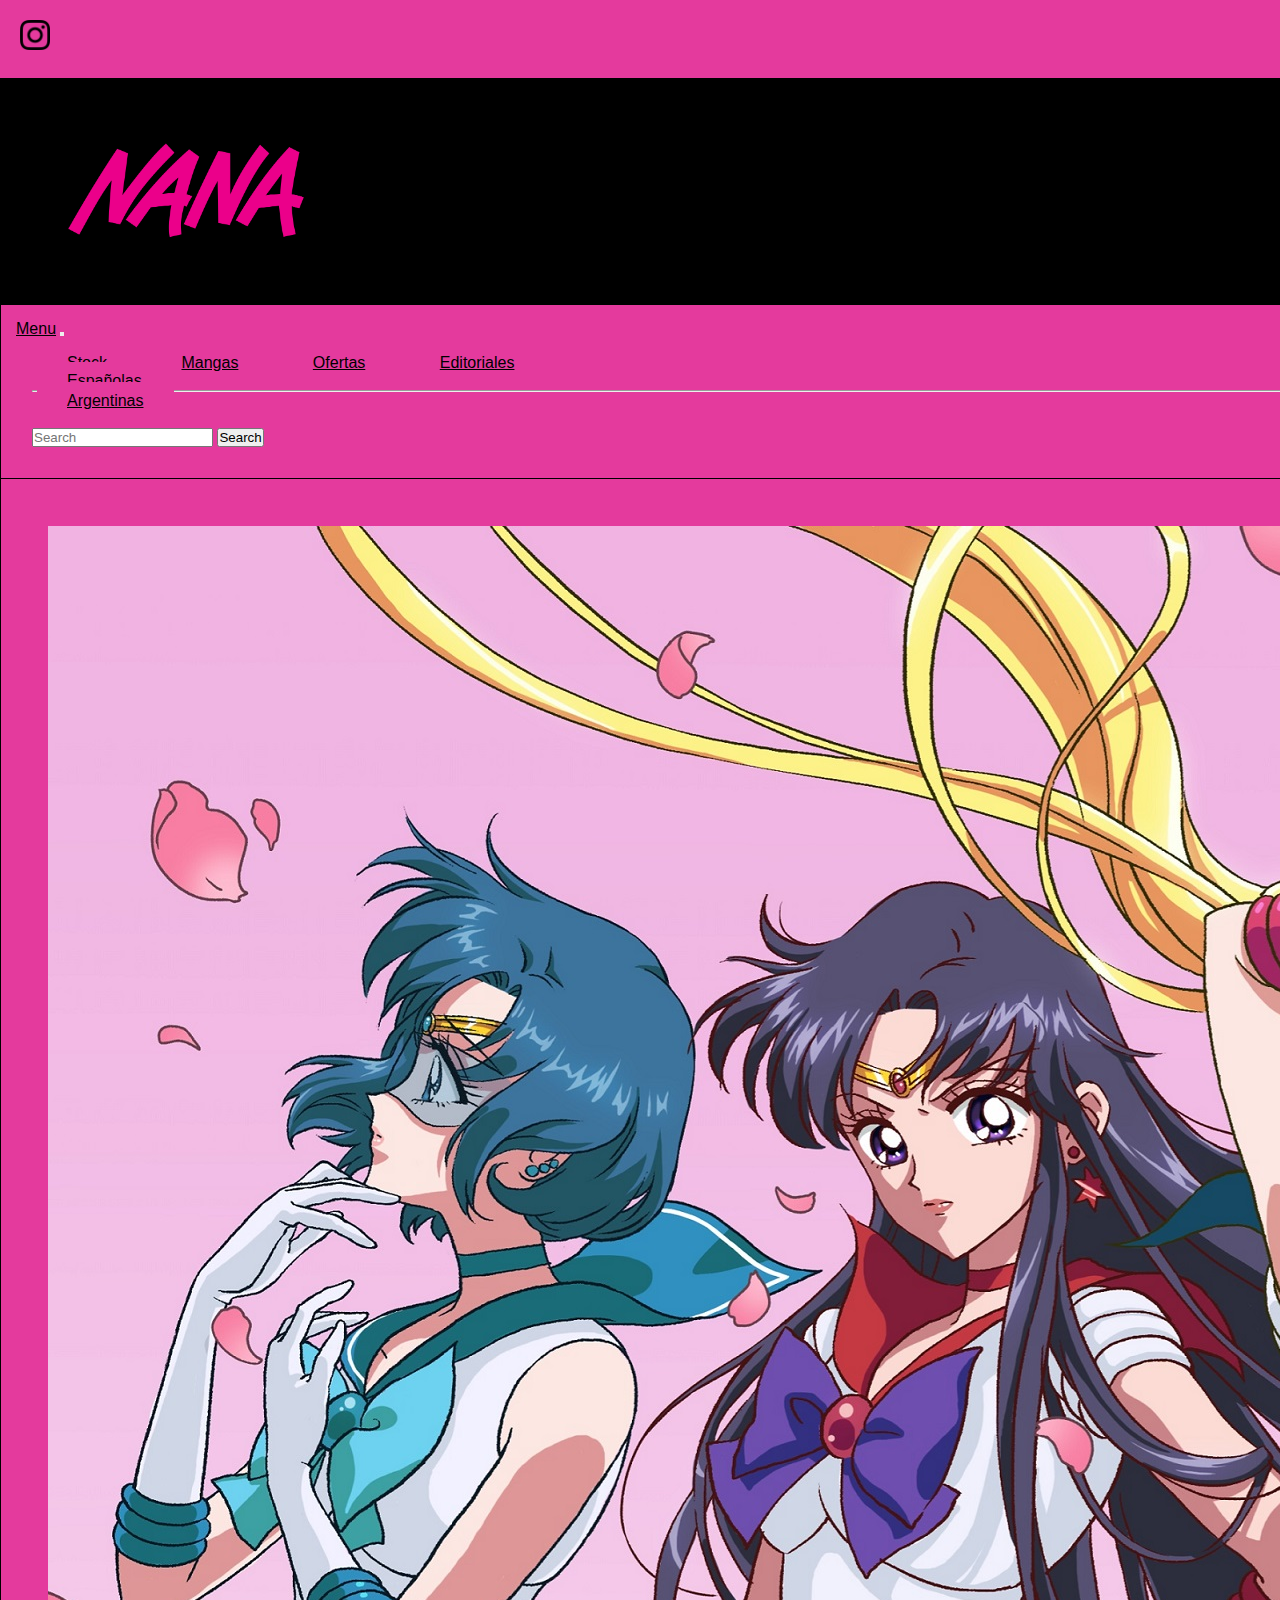
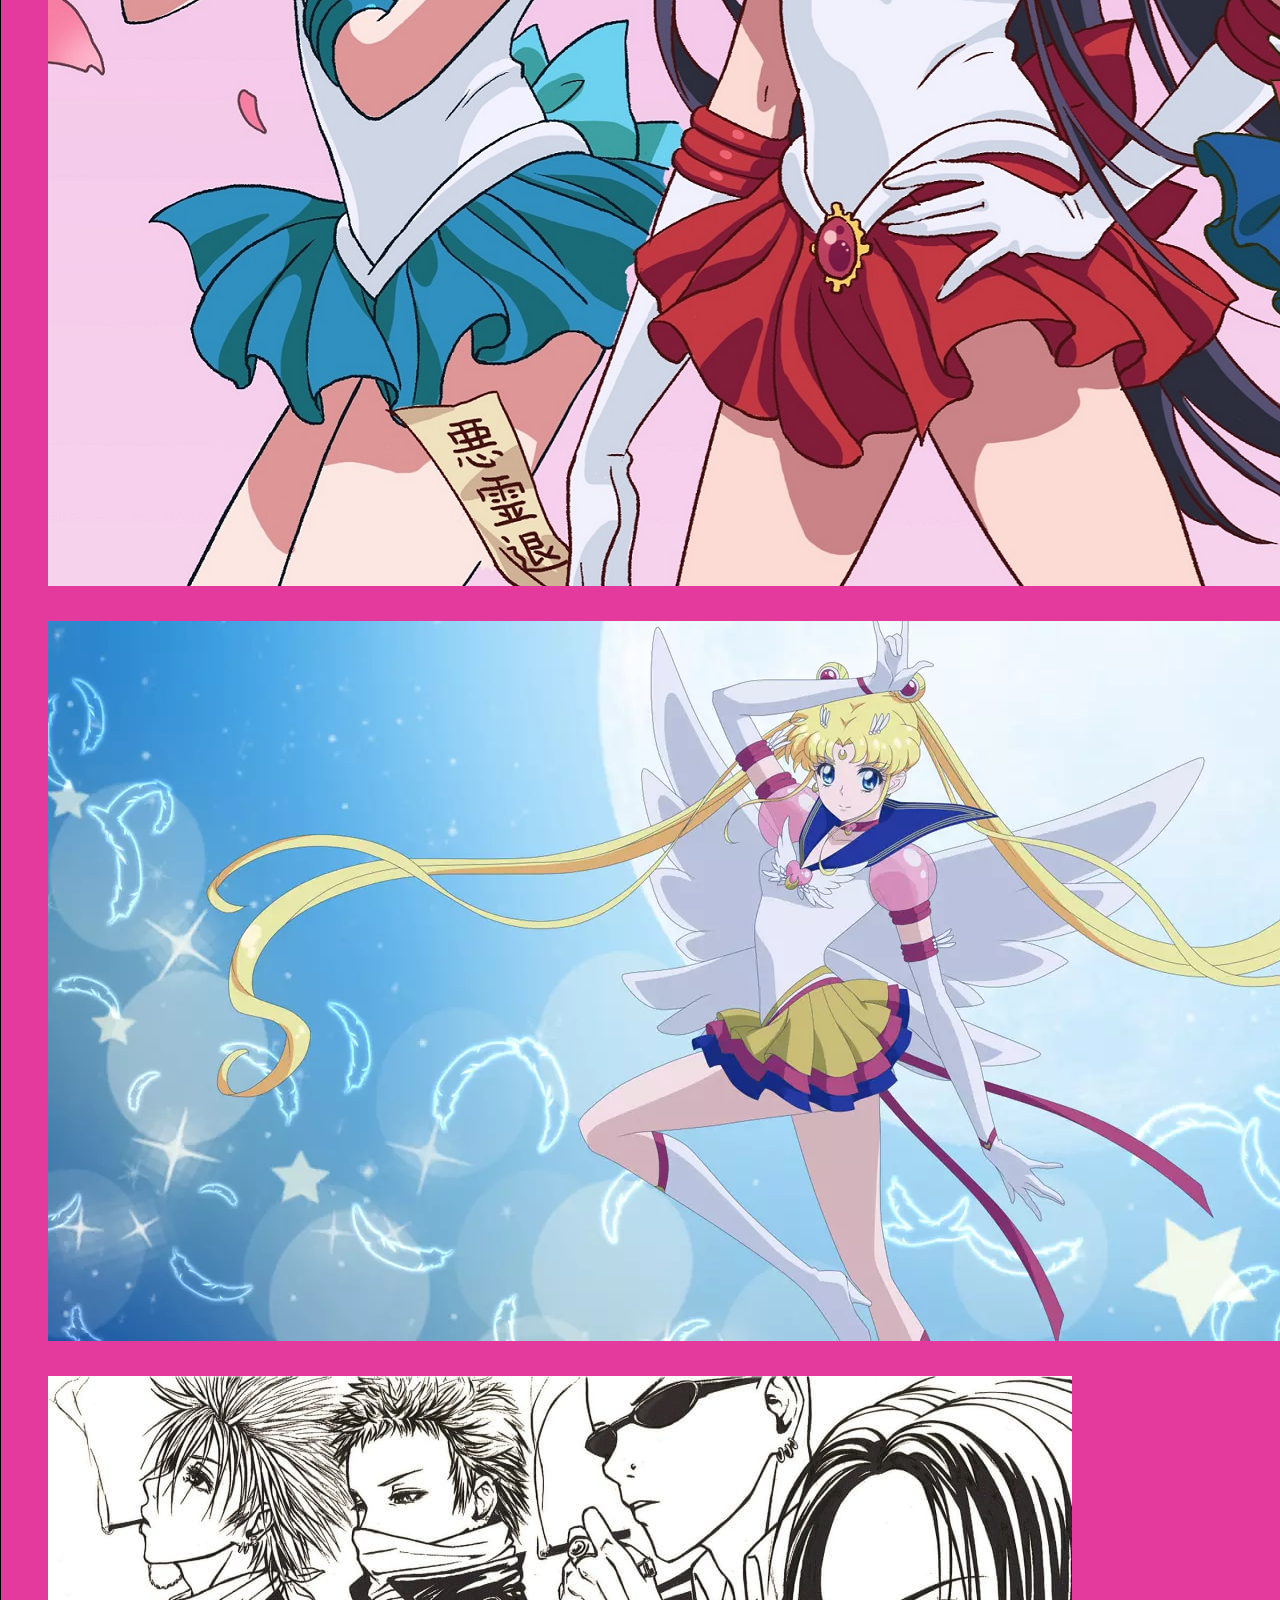
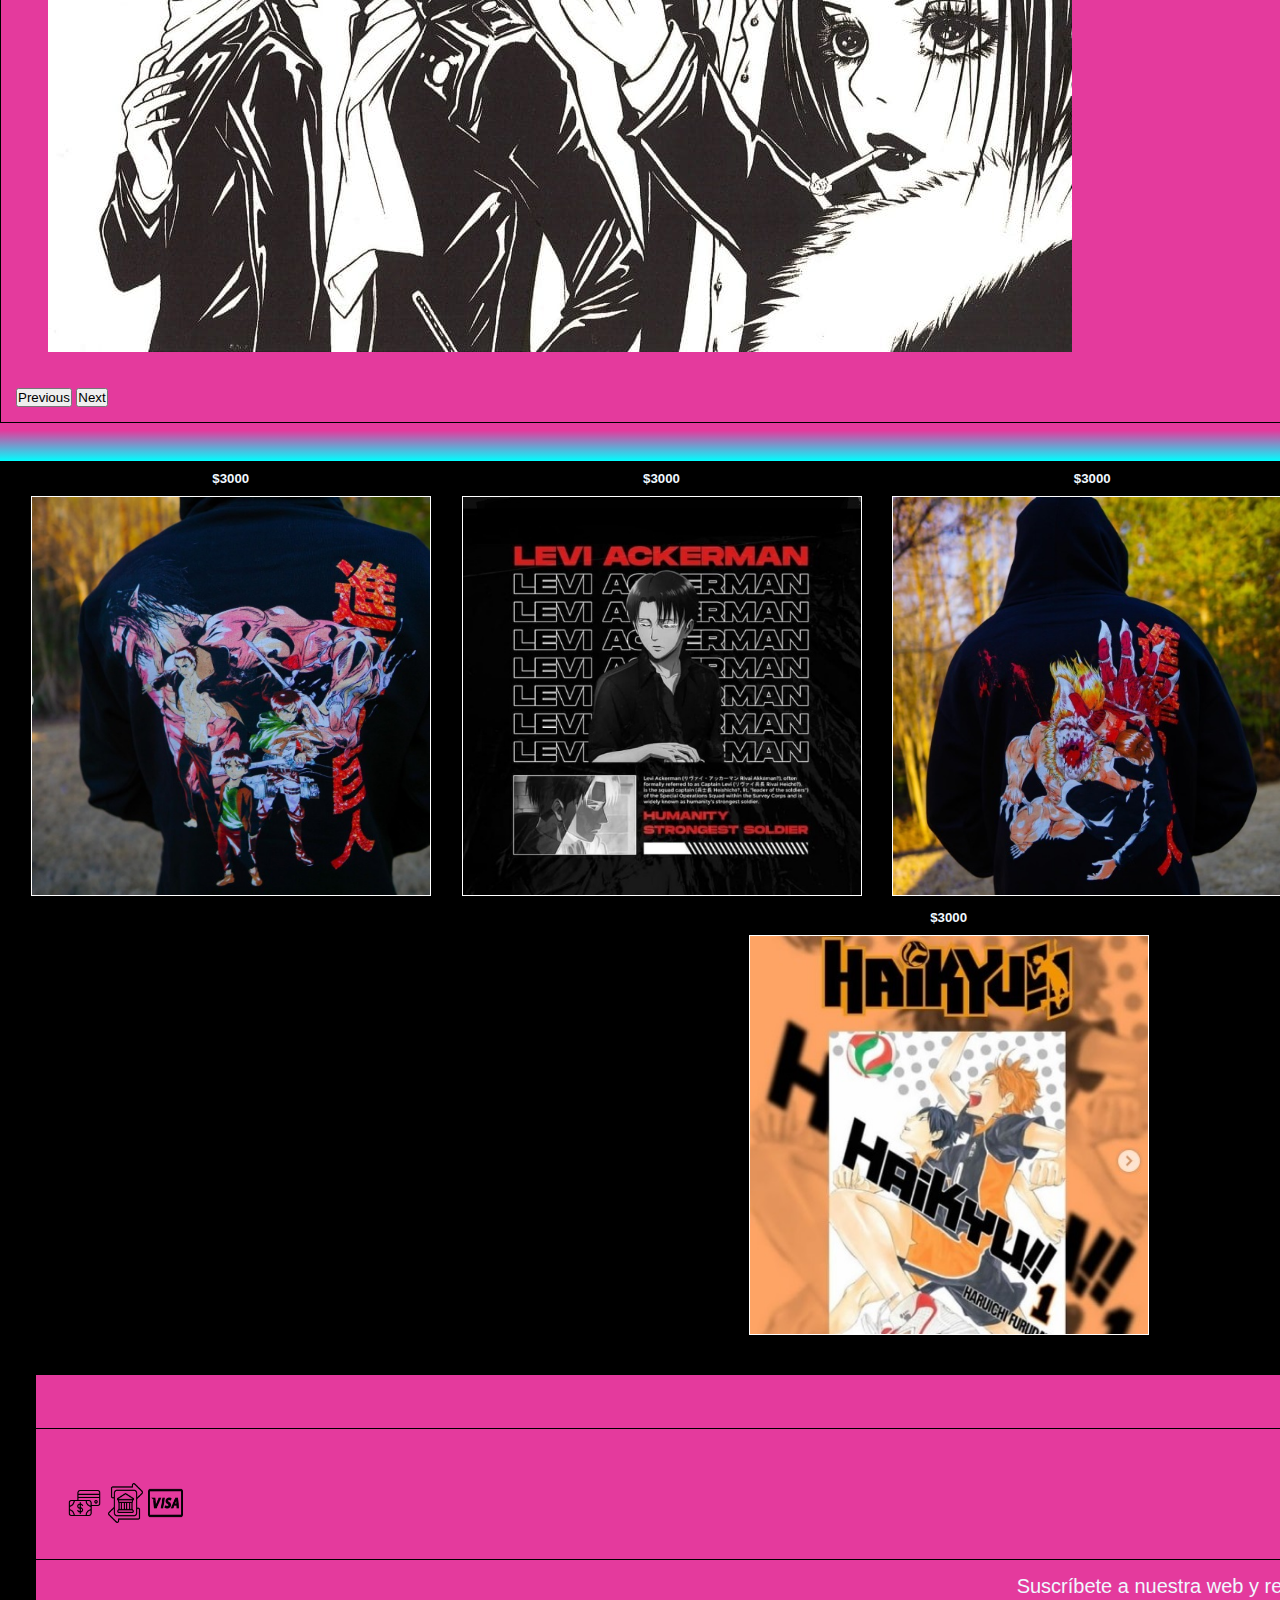
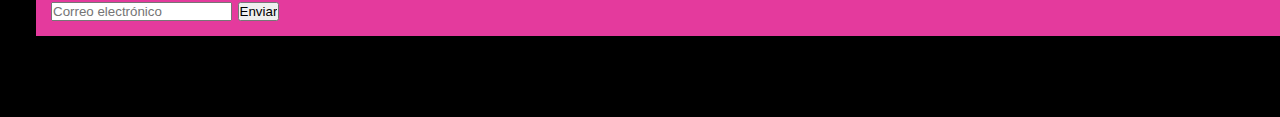
<file: index.html>
<!DOCTYPE html>
<html lang="en">

<head>
    <link rel="shortcut icon" href="imagen/favicon.ico" type="image/x-icon">
    <link rel="icon" href="imagen/favicon.ico" type="image/x-icon">
    <meta name="viewport" content="width=device-width, initial-scale=1.0">
    <title>Inicio</title>
    <link href="https://cdn.jsdelivr.net/npm/bootstrap@5.1.3/dist/css/bootstrap.min.css" rel="stylesheet"
        integrity="sha384-1BmE4kWBq78iYhFldvKuhfTAU6auU8tT94WrHftjDbrCEXSU1oBoqyl2QvZ6jIW3" crossorigin="anonymous">
    <link rel="stylesheet" href="estilos.css">
</head>

<body id="grilla-areas">
    <header id="arriba div-rosa" class="header-flex">
        <h1><a href="https://www.instagram.com/animestaff_store/" target="_blank"><img src="imagen/instagram.png"
                    width="30"></a></h1>
        <h2>NANA STORE</h2>
        <h3><a href=""><img src="imagen/wsp.png" width="30"></a>
    </header>
    <img class="logo" src="imagen/nana.png">
    <nav>
        <!--menu-->
        <nav class="navbar navbar-expand-lg navbar-light bg-light">
            <div class="container-fluid">
                <a class="navbar-brand" href="index.html">Menu</a>
                <button class="navbar-toggler" type="button" data-bs-toggle="collapse"
                    data-bs-target="#navbarSupportedContent" aria-controls="navbarSupportedContent"
                    aria-expanded="false" aria-label="Toggle navigation">
                    <span class="navbar-toggler-icon"></span>
                </button>
                <div class="collapse navbar-collapse" id="navbarSupportedContent">
                    <ul class="navbar-nav me-auto mb-2 mb-lg-0">
                        <li class="nav-item">
                            <a class="nav-link active" aria-current="page" href="productos.html">Stock</a>
                        </li>
                        <li class="nav-item">
                            <a class="nav-link active" aria-current="page" href="mangas.html">Mangas</a>
                        </li>
                        <li class="nav-item">
                            <a class="nav-link active" aria-current="page" href="ofertas.html">Ofertas</a>
                        </li>
                        <li class="nav-item dropdown">
                            <a class="nav-link dropdown-toggle" href="#" id="navbarDropdown" role="button"
                                data-bs-toggle="dropdown" aria-expanded="false">
                                Editoriales
                            </a>
                            <ul class="dropdown-menu" aria-labelledby="navbarDropdown">
                                <li><a href="editoriales.html">Españolas</a></li>
                                <hr>
                                <li><a href="editoriales.html">Argentinas</a></li>
                            </ul>
                        </li>
                    </ul>
                    <form class="d-flex">
                        <input class="form-control me-2" type="search" placeholder="Search" aria-label="Search">
                        <button class="btn btn-outline-success" type="submit">Search</button>
                    </form>
                </div>
            </div>
        </nav>
        <div id="carouselExampleControls" class="carousel slide" data-bs-ride="carousel">
            <div class="carousel-inner">
                <div class="carousel-item active">
                    <img src="fotos/car3.jpg" class="d-block w-100" alt="...">
                </div>
                <div class="carousel-item">
                    <img src="fotos/car2.webp" class="d-block w-100" alt="...">
                </div>
                <div class="carousel-item">
                    <img src="fotos/car1.jpg" class="d-block w-100" alt="...">
                </div>
            </div>
            <button class="carousel-control-prev" type="button" data-bs-target="#carouselExampleControls"
                data-bs-slide="prev">
                <span class="carousel-control-prev-icon" aria-hidden="true"></span>
                <span class="visually-hidden">Previous</span>
            </button>
            <button class="carousel-control-next" type="button" data-bs-target="#carouselExampleControls"
                data-bs-slide="next">
                <span class="carousel-control-next-icon" aria-hidden="true"></span>
                <span class="visually-hidden">Next</span>
            </button>
        </div>
        <main>
            <!--contenido principal-->
            <h4 class="degrade">LO MAS VENDIDO</h4>
            <section class="galeria-flex">
                <article class="aum">
                    <h5>$3000</h5>
                    <img src="imagen/producto8.jpg">
                </article>
                <article class="aum">
                    <h5>$3000</h5>
                    <img src="imagen/producto5.jpg">
                </article>
                <article class="aum">
                    <h5>$3000</h5>
                    <img src="imagen/producto7.jpg">
                </article>
                <article class="aum">
                    <h5>$3000</h5>
                    <img src="imagen/inicio1.jpg">
                </article>
                <article class="aum">
                    <h5>$3000</h5>
                    <img src="imagen/inicio2.jpg">
                </article>
                <article class="aum">
                    <h5>$3000</h5>
                    <img src="imagen/producto2.jpg">
                </article>
                <article class="aum">
                    <h5>$3000</h5>
                    <img src="imagen/inicio3.jpg">
                </article>
                <article class="aum">
                    <h5>$3000</h5>
                    <img src="imagen/inicio4.jpg">
                </article>
                <article class="aum">
                    <h5>$3000</h5>
                    <img src="imagen/logo.jpg">
                </article>
            </section>
        </main>
        <footer class="footer-flex">
            <div>
                <p>Gracias por visitar nuestro sitio</p>
            </div>
            <div>
                <p>Metodos de pago</p>
                <div>
                    <img src="imagen/mediopago.png" alt="" width="13.30px">
                    <img src="imagen/transferencia.png" alt="" width="13.30px">
                    <img src="imagen/visa.png" alt="" width="13.30px">
                </div>
            </div>
            <div>
                <p>Suscríbete a nuestra web y recibe las últimas noticias sobre las promociones
                    directamente a tu correo electrónico.</p>
                <form>
                    <label for="email"></label>
                    <input type="email" placeholder="Correo electrónico" name="email" id="email">
                    <input type="submit" value="Enviar">
                </form>
            </div>
            <a href="#arriba">Ir arriba</a>
        </footer>
        <h6>&copy2022-NANA STORE</h6>
        <script src="https://cdn.jsdelivr.net/npm/bootstrap@5.1.3/dist/js/bootstrap.bundle.min.js"
            integrity="sha384-ka7Sk0Gln4gmtz2MlQnikT1wXgYsOg+OMhuP+IlRH9sENBO0LRn5q+8nbTov4+1p"
            crossorigin="anonymous"></script>
</body>

</html>
</file>
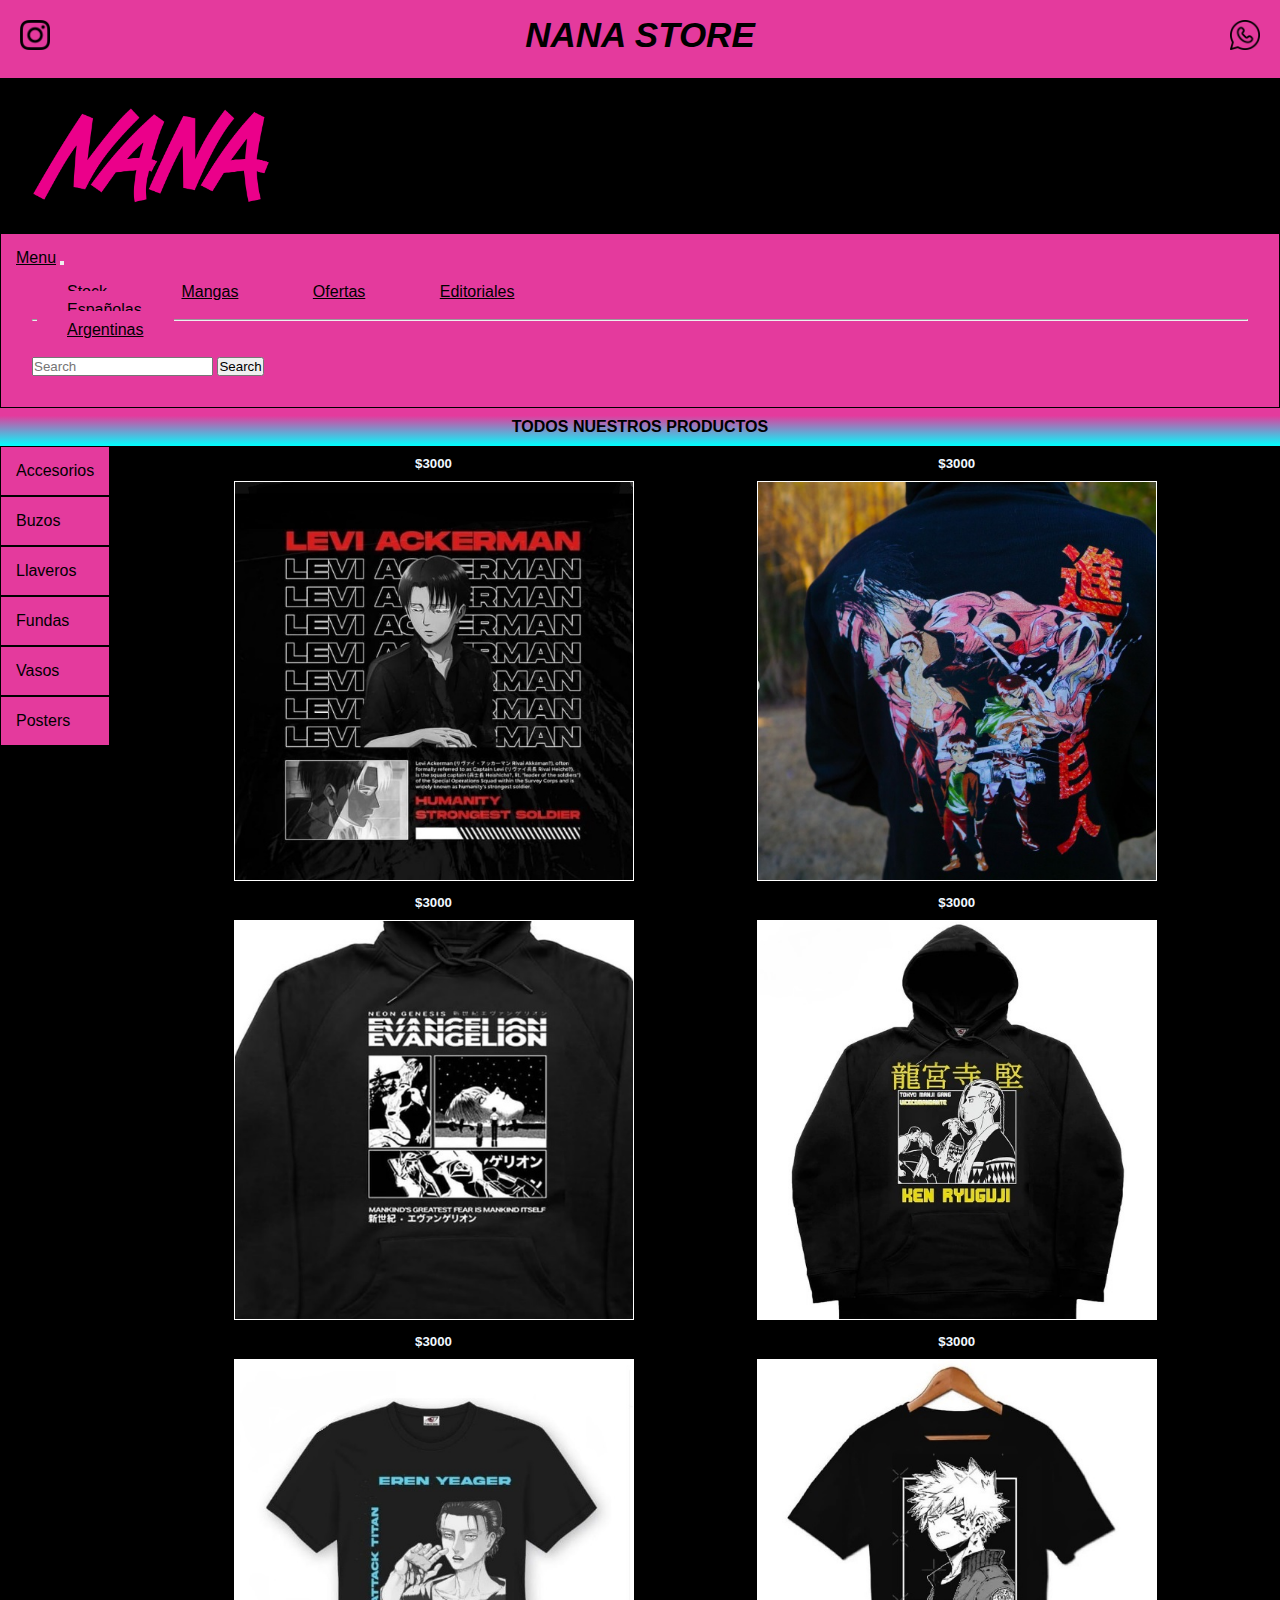
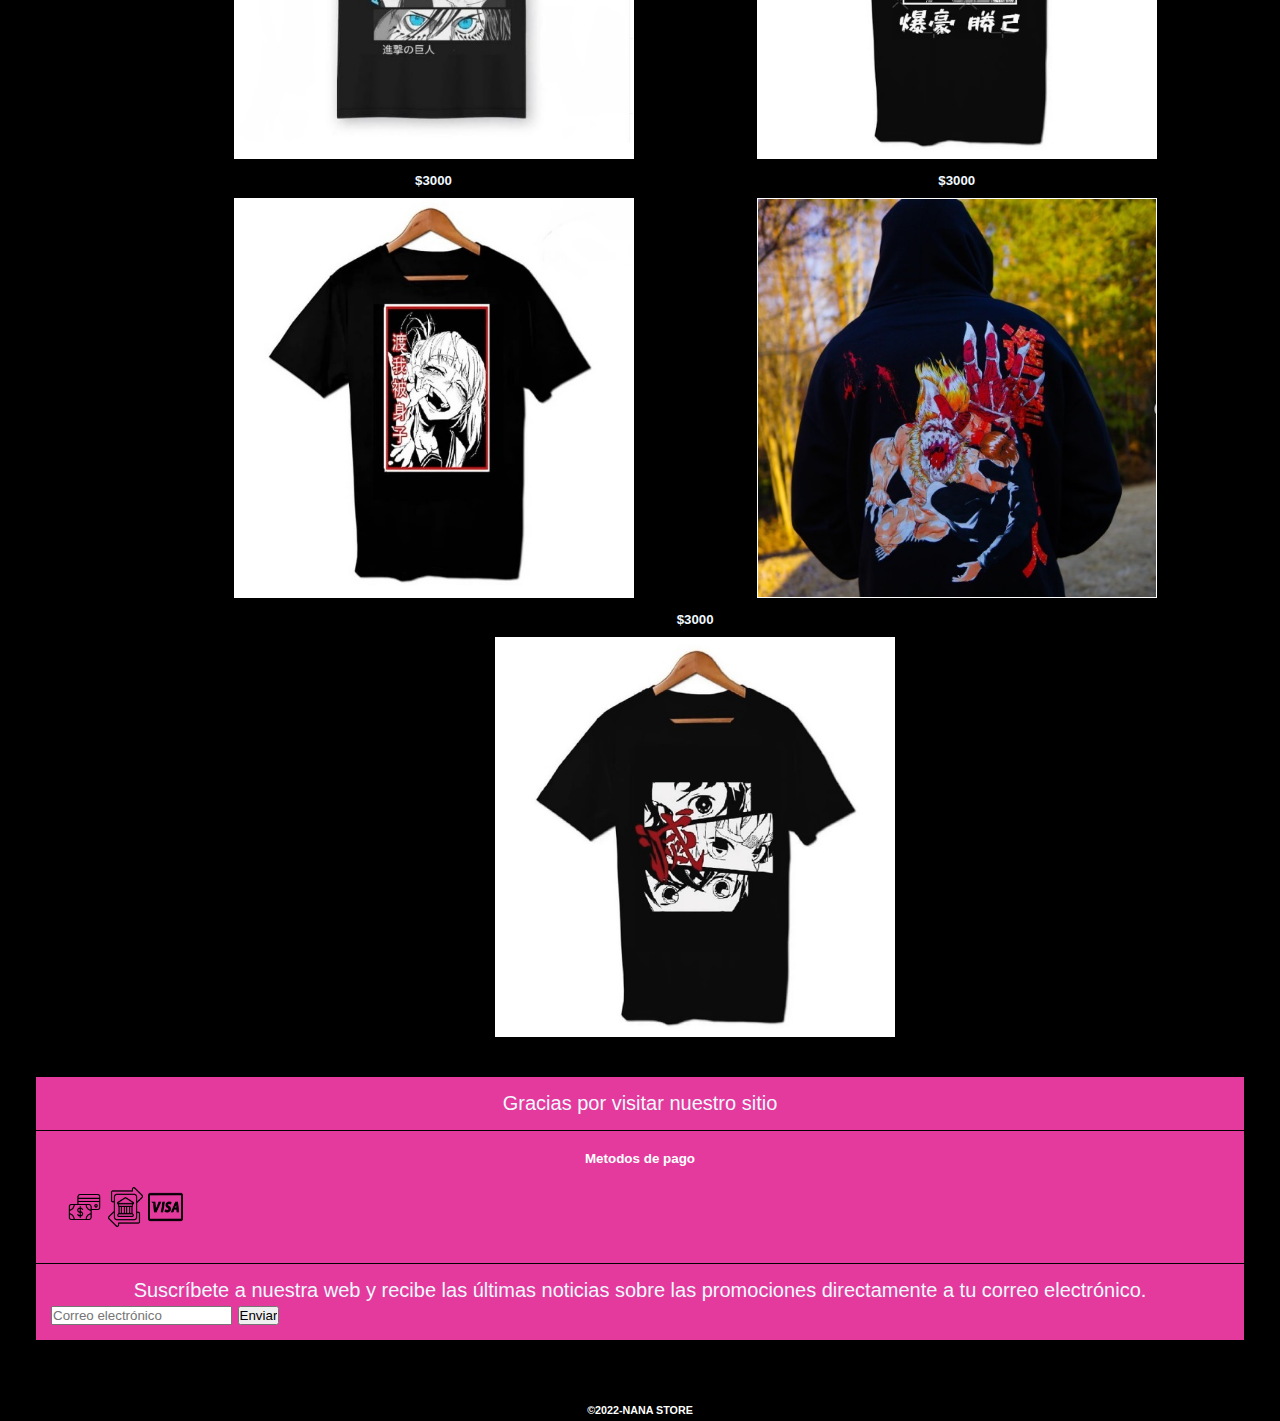
<file: productos.html>
<!DOCTYPE html>
<html lang="en">
<head>
    <link rel="shortcut icon" href="imagen/favicon.ico" type="image/x-icon">
    <link rel="icon" href="imagen/favicon.ico" type="image/x-icon">
    <meta name="viewport" content="width=device-width, initial-scale=1.0">
    <title>Inicio</title>
    <link href="https://cdn.jsdelivr.net/npm/bootstrap@5.1.3/dist/css/bootstrap.min.css" rel="stylesheet"
        integrity="sha384-1BmE4kWBq78iYhFldvKuhfTAU6auU8tT94WrHftjDbrCEXSU1oBoqyl2QvZ6jIW3" crossorigin="anonymous">
    <link rel="stylesheet" href="estilos.css">
</head>

<body id="grilla-areas">
    <header id="arriba div-rosa" class="header-flex">
        <h1><a href="https://www.instagram.com/animestaff_store/" target="_blank"><img src="imagen/instagram.png"
                    width="30"></a></h1>
        <h2>NANA STORE</h2>
        <h3><a href=""><img src="imagen/wsp.png" width="30"></a>
    </header>
    <img class="logo" src="imagen/nana.png">
    <nav>
        <!--menu-->
        <nav class="navbar navbar-expand-lg navbar-light bg-light">
            <div class="container-fluid">
                <a class="navbar-brand" href="index.html">Menu</a>
                <button class="navbar-toggler" type="button" data-bs-toggle="collapse"
                    data-bs-target="#navbarSupportedContent" aria-controls="navbarSupportedContent"
                    aria-expanded="false" aria-label="Toggle navigation">
                    <span class="navbar-toggler-icon"></span>
                </button>
                <div class="collapse navbar-collapse" id="navbarSupportedContent">
                    <ul class="navbar-nav me-auto mb-2 mb-lg-0">
                        <li class="nav-item">
                            <a class="nav-link active" aria-current="page" href="productos.html">Stock</a>
                        </li>
                        <li class="nav-item">
                            <a class="nav-link active" aria-current="page" href="mangas.html">Mangas</a>
                        </li>
                        <li class="nav-item">
                            <a class="nav-link active" aria-current="page" href="ofertas.html">Ofertas</a>
                        </li>
                        <li class="nav-item dropdown">
                            <a class="nav-link dropdown-toggle" href="#" id="navbarDropdown" role="button"
                                data-bs-toggle="dropdown" aria-expanded="false">
                                Editoriales
                            </a>
                            <ul class="dropdown-menu" aria-labelledby="navbarDropdown">
                                <li><a href="editoriales.html">Españolas</a></li>
                                <hr>
                                <li><a href="editoriales.html">Argentinas</a></li>
                            </ul>
                        </li>
                    </ul>
                    <form class="d-flex">
                        <input class="form-control me-2" type="search" placeholder="Search" aria-label="Search">
                        <button class="btn btn-outline-success" type="submit">Search</button>
                    </form>
                </div>
            </div>
        </nav>
        <h4 class="degrade">TODOS NUESTROS PRODUCTOS</h4>
        <main class="main-flex">
            <aside class="columna-flex">
                <div>Accesorios</div>
                <div>Buzos</div>
                <div>Llaveros</div>
                <div>Fundas</div>
                <div>Vasos</div>
                <div>Posters</div>
            </aside>
            <section class="galeria-flex">
                <article>
                    <h5>$3000</h5>
                    <img class="aum" src="imagen/producto5.jpg">
                </article>
                <article>
                    <h5>$3000</h5>
                    <img class="aum" src="imagen/producto8.jpg">
                </article>
                <article>
                    <h5>$3000</h5>
                    <img class="aum" src="imagen/productos3.jpg">
                </article>
                <article>
                    <h5>$3000</h5>
                    <img class="aum" src="imagen/producto4.jpg">
                </article>
                <article>
                    <h5>$3000</h5>
                    <img class="aum" src="imagen/producto1.jpg">
                </article>
                <article>
                    <h5>$3000</h5>
                    <img class="aum" src="imagen/producto6.jpg">
                </article>
                <article>
                    <h5>$3000</h5>
                    <img class="aum" src="imagen/producto2.jpg">
                </article>
                <article>
                    <h5>$3000</h5>
                    <img class="aum" src="imagen/producto7.jpg">
                </article>
                <article>
                    <h5>$3000</h5>
                    <img class="aum" src="imagen/producto9.jpg">
                </article>
        </main>
        <footer class="footer-flex">
            <div>
                <p>Gracias por visitar nuestro sitio</p>
            </div>
            <div>
                <h6>Metodos de pago</h6>
                <div>
                    <img src="imagen/mediopago.png" alt="" width="13.30px">
                    <img src="imagen/transferencia.png" alt="" width="13.30px">
                    <img src="imagen/visa.png" alt="" width="13.30px">
                </div>
            </div>
            <div>
                <p>Suscríbete a nuestra web y recibe las últimas noticias sobre las promociones
                    directamente a tu correo electrónico.</p>
                <form>
                    <label for="email"></label>
                    <input type="email" placeholder="Correo electrónico" name="email" id="email">
                    <input type="submit" value="Enviar">
                </form>
            </div>
            <a href="#arriba">Ir arriba</a>
        </footer>
        <h6>&copy2022-NANA STORE</h6>
        <script src="https://cdn.jsdelivr.net/npm/bootstrap@5.1.3/dist/js/bootstrap.bundle.min.js"
            integrity="sha384-ka7Sk0Gln4gmtz2MlQnikT1wXgYsOg+OMhuP+IlRH9sENBO0LRn5q+8nbTov4+1p"
            crossorigin="anonymous"></script>
</body>
</html>
</file>
<file: estilos.css>
/*desktop*/
* {
    margin: 0;
    padding: 0;
    box-sizing: border-box;
}
#grilla-producto {
    display: grid;
    grid-template-areas: "cabeza"
        "cuerpo"
        "cuerpo"
        "cuerpo"
        "cuerpo"
        "cuerpo"
        "pie";
}
#grilla-areas {
    display: grid;
    grid-template-areas: "cabeza"
        "cuerpo "
        "cuerpo"
        "cuerpo"
        "pie";

}
.aum {
    transition: all 2s;
}
.aum:hover {
    transform: scale(1.3, 1.3);
}
header {
    grid-area: cabeza;
    background-color: rgb(228, 58, 157);
}
h1 {
    padding: 20px;
}
h2 {
    padding: 5px;
    font-size: 35px;
    margin: 10px;
    font-style: oblique;
    font-variant: small-caps;
    color: black;
    font-family: Verdana, Geneva, Tahoma, sans-serif;
}
h3 {
    padding: 20px;
}
h4 {
    text-align: center;
    background-color: lightblue;
    padding: 10px;
    font-family: Verdana, Geneva, Tahoma, sans-serif;
}
h5 {
    color: aliceblue;
    padding: 10px;
    text-align: center;
    font-family: Verdana, Geneva, Tahoma, sans-serif;
}
div {
    font-family: Verdana, Geneva, Tahoma, sans-serif;
    background-color: rgb(228, 58, 157);
    margin: 1px;
    padding: 15px;
}
li {
    background-color: rgb(228, 58, 157);
    padding: 10px 30px;
    font-family: Verdana, Geneva, Tahoma, sans-serif;
    margin: 5px;
    display: inline;
}
p{
    color: aliceblue;
    text-align: center;
    font-family: Verdana, Geneva, Tahoma, sans-serif;
}
.degrade {
    background-image: linear-gradient(rgb(228, 58, 157) 20%, cyan);
}
footer {
    grid-area: pie;
    background-color: black;
    color: azure;
    margin: 15px;
    padding: 20px;
    font-size: 20px;
}
footer img {
    width: 35px;
    height: 40px;
}
main img {
    width: 400px;
    height: 400px;
    border: 1px solid white;
}
body {
    grid-area: cuerpo;
    background-color: black;
}
h6 {
    color: white;
    text-align: center;
    padding: 5px;
    font-family: Verdana, Geneva, Tahoma, sans-serif;
}
a{
    color: black;
}
.logo {
    margin: 2%;
    width: 250px;
}
.header-flex {
    display: flex;
    flex-flow: row nowrap;
    justify-content: space-between;
}
.nav-flex {
    display: flex;
    flex-flow: row nowrap;
    justify-content: flex-end;
}
.main-flex {
    display: flex;
}
.columna-flex {
    display: flex;
    flex-flow: column nowrap;
}
.galeria-flex {
    display: flex;
    flex-flow: row wrap;
    justify-content: space-evenly;
}
/*pseudo.clases*/
a:hover{
    background-color:blanchedalmond;
    text-decoration: underline;
    border-radius: 10px;
}

/*mobile*/
@media (max-width:480px) {
    div {
        font-family: Verdana, Geneva, Tahoma, sans-serif;
        background-color: rgb(228, 58, 157);
        margin: 1px;
        padding: 15px;
        font-size: 15px;
    }
    main img {
        width: 200px;
        height: 200px;
        border: 1px solid white;
    }
    .logo {
        margin: 2%;
        width: 200px;
    }
    footer {
        background-color: black;
        margin: 10px;
        padding: 15px;
        font-size: 15px;
    }
    footer img {
        width: 30px;
        height: 30px;
    }
    .footer-flex {
        display: flex;
        flex-flow: row wrap;
        justify-content: space-between;
        align-items: center;
    }
    
}
@media screen and (orientation: landscape) and (max-width: 926px){
 main img {
        width: 200px;
        height: 200px;
        border: 1px solid white;
    }

    li {
        padding: 6px 20px;
        margin: 5px;
        display: inline;
    }

    div {
        background-color: rgb(228, 58, 157);
        margin: 1px;
        padding: 15px;
        font-size: 15px;
    }

    .logo {
        margin: 2%;
        width: 200px;
    }

    footer {
        margin: 10px;
        padding: 15px;
        font-size: 15px;
    }

    footer img {
        width: 30px;
        height: 30px;
    }

    .footer-flex {
        display: flex;
        flex-flow: row wrap;
        justify-content: space-between;
        align-items: center;
    }
}
</file>
